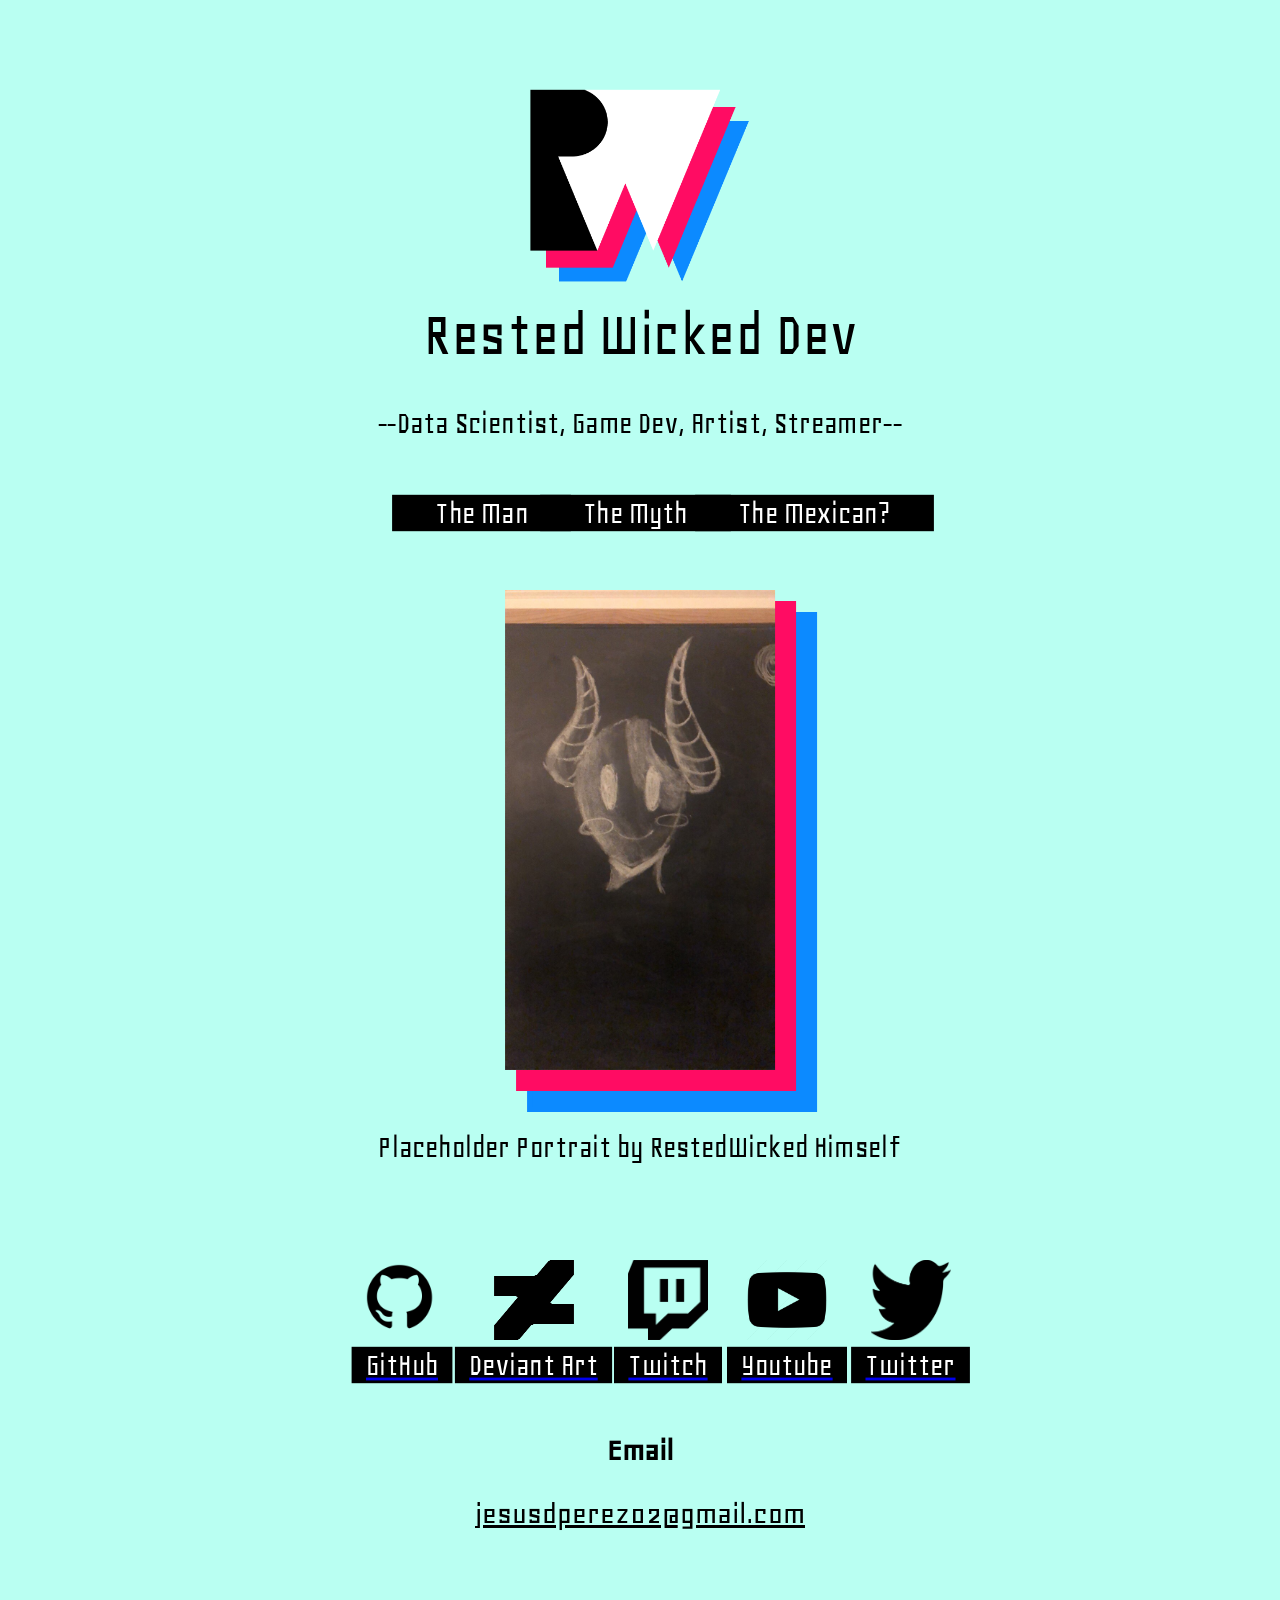
<file: index.html>
<!DOCTYPE html>
<html lang="en">


<!--// Head //-->
<head>
    <meta charset="UTF-8">
    <meta http-equiv="X-UA-Compatible" content="IE=edge">
    <meta name="viewport" content="width=device-width, initial-scale=1.0">
    
    <!--// Branding //-->
    <title>💙RestedWickedDev💙</title>
    <link rel="shortcut icon" href="RestedWicked.png" type="image/png">
    
    <!--// Stylesheets //-->
    <link rel="stylesheet" href="styles.css">
</head>


<!--// Body //-->
<body>

    <!--// Intro Animation //-->
    <div class="intro"></div>
    <div class="intro2"></div>
    

    <!--// I needed this to be flexbox-able, I spent too long trying to get the animation to work n sh!t and I don't want to redo everything rn. //-->
    <div class="flexin">
    <!--// Header //-->
    <header>
        <h1 class="logo-header">
            <img class="logo" src="Rested Wicked Logo.png"></img>
            <p class="geo brand">Rested Wicked Dev</p>
            <p class="geo brand sub">--Data Scientist, Game Dev, Artist, Streamer--</p>
        </h1>
    </header>

    <!--// Bio //-->
    <ul class="summary-list">
        <li>
            <p class="geo sum-item">The Man</p>
        </li>
        <li>
            <p class="geo sum-item">The Myth</p>
        </li><li>
            <p class="geo sum-item">The Mexican?</p>
        </li>
    </ul>

    <div class="portrait">
        <img class="selfie" src="Selfie.jpg" alt="RestedWicked">
        <p class="geo caption">Placeholder Portrait by RestedWicked Himself</p>
    </div>

    <!--// Links //-->
    <ul class="links">
        <li>
            <a class="link-items" href="https://github.com/RestedWickedDev">
                <img src="github.png" alt="GitHub" class="icon">
                <p class="geo">GitHub</p>
            </a>
        </li>
        <li>
            <a class="link-items" href="https://www.deviantart.com/restedwickeddev">
                <img src="deviantart.png" alt="Deviant Art" class="icon">
                <p class="geo">Deviant Art</p>
            </a>
        </li>
        <li>
            <a class="link-items" href="https://www.twitch.tv/restedwicked">
            <img src="twitch.png" alt="Twitch" class="icon">
            <p class="geo">Twitch</p>
            </a>
        </li>
        <li>
            <a class="link-items" href="https://www.youtube.com/channel/UCKa3T0W_5xVT58ptMPKLBxg">
            <img src="youtube.png" alt="Youtube" class="icon">
            <p class="geo">Youtube</p>
            </a>
        </li>
        <li>
            <a class="link-items" href="https://twitter.com/RestedWickedDev">
            <img src="twiter.png" alt="Twitter" class="icon">
            <p class="geo">Twitter</p>
            </a>
        </li>
    </ul>

    <h2 class="geo email">Email</h2>
    <a href="mailto:jesusdperez02@gmail.com?subject = Feedback&body = Message" class="geo email">jesusdperez02@gmail.com</a>
    
    <!--// This is just to add some space lol //-->
    <div class="space"></div>
    </div>
    <!--// JavaScript //-->
    <script src="app.js"></script>
</body>
</html>
</file>
<file: styles.css>
@font-face {
    font-family: "Geo";
    src: url("Geo-Regular.ttf");
}

html{
    background-color: #B9FFF2;
    background-size: cover;
    overflow-x: hidden;
    -ms-overflow-style: none;  /* IE and Edge */
    scrollbar-width: none;  /* Firefox */
}
html::-webkit-scrollbar{
    display: none;
}

.intro{
    position: fixed;
    z-index: 2;
    left: 0;
    top: 0;
    width: 100%;
    height: 100vh;
    background-color: #FF0C63;
    transition: 1s;
}
.intro2{
    position: fixed;
    z-index: 1;
    left: 0;
    top: 0;
    width: 100%;
    height: 100vh;
    background-color: #0C8AFF;
    transition: 1s;
}

.flexin{
    display: flex;
    flex-direction: column;
}

header h1{
  
    position: relative;
    top: 50%;
    left: 50%;
    transform: translate(-50%, 0%);
}

.logo{
    
    padding: 1ch;
    position: relative;
    left: 50%;
    height: 12ch;
    -o-transform: translate(-50%, -50%);
    -ms-transform: translate(-50%, -50%);
    -moz-transform: translate(-50%, -50%);
    -webkit-transform: translate(-50%, -50%);
    transform: translate(-50%, 20%);   
}


.brand{
    position: relative;
    font-size: 3ch;
    text-align: center;
    transform: scale(1.2, 1.4);
    font-weight: 300;
    
}
.sub{
    font-size: 1.5ch;
}

.portrait{
    padding: 3ch;
    left: 50%;

}

.selfie{
    position: relative;
    left: 50%;
    height: 60ch;
    -o-transform: translate(-50%, -50%);
    -ms-transform: translate(-50%, -50%);
    -moz-transform: translate(-50%, -50%);
    -webkit-transform: translate(-50%, -50%);
    transform: translate(-50%, 00%); 
    -webkit-box-shadow: 16px 16px 0px 5px #FF0C63, 32px 32px 0px 5px #0C8AFF, 32px 32px 0px 5px #0C8AFF; 
    box-shadow: 16px 16px 0px 5px #FF0C63, 32px 32px 0px 5px #0C8AFF, 32px 32px 0px 10px #0C8AFF;
}

.caption{
    display: fl;
    position: relative;
    padding: 3ch;
    font-size: 3ch;
    text-align: center;
    transform: scale(1.2, 1.4);
}
.summary-list{
    display: flex;
    align-self: center;
    list-style: none;
}
.sum-item{

    color: white;
    position: relative;
    padding-right: 3ch;
    padding-left: 3ch;
    font-size: 3ch;
    text-align: center;
    transform: scale(1.2, 1.4);
    background-color: black;
}
.links{
    display: flex;
    list-style: none;
    align-self: center;
    justify-content: space-around;
}
.link-items p{
    margin: 1ch;
    padding-left: 1ch;
    padding-right: 1ch;
    color: white;
    font-size: 3ch;
    text-align: center;
    transform: scale(1.2, 1.4);
    background-color: black;

}
.link-items{
    display: flex;
    flex-direction: column;
}
.link-items:hover img{
    filter: invert(100%);
}
.link-items:hover p{
    color: black;
    background-color: white;
    
}
.link-items:hover{
    text-decoration: none;
}
.icon{
    align-self: center;
    height: 10ch;
    width: 10ch;
}

.email{
    align-self: center;
    font-size: 2em;
    color: black;
}
h2 .email{
    font-size: 2.5em;
}
.space{
    height: 10ch;
}
/* For Mobile */
@media screen and (max-width: 540px) {
    .links {
        flex-direction: column;
    }
    
}

/* For Tablets */
@media screen and (min-width: 540px) and (max-width: 780px) {
    .links {
        flex-direction: column;
    }
    .icon{
        height: 20ch;
        width: 20ch;
    }
}

.geo{
    font-family: 'Geo';
}
</file>
